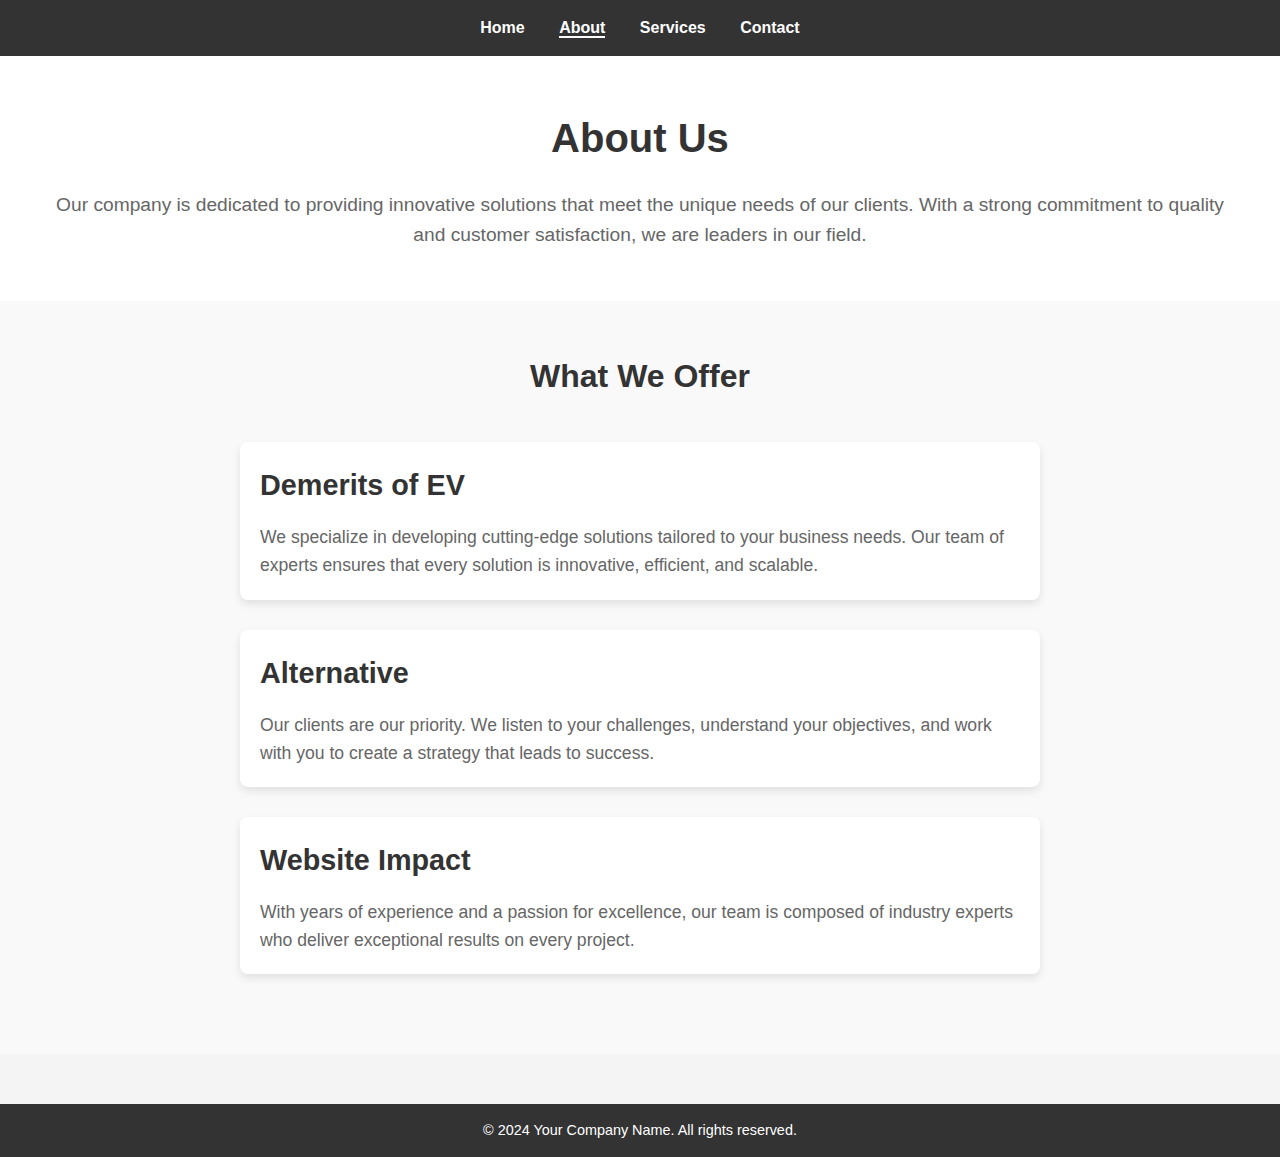
<file: about.html>
<!DOCTYPE html>
<html lang="en">
<head>
    <meta charset="UTF-8">
    <meta name="viewport" content="width=device-width, initial-scale=1.0">
    <meta http-equiv="X-UA-Compatible" content="IE=edge">
    <title>About Us</title>
    <link rel="stylesheet" href="style.css">
</head>
<body>
    <header>
        <nav>
            <ul>
                <li><a href="index.html">Home</a></li>
                <li><a href="about.html" class="active">About</a></li>
                <li><a href="services.html">Services</a></li>
                <li><a href="contact.html">Contact</a></li>
            </ul>
        </nav>
    </header>

    <section class="about-us">
        <div class="container">
            <h1>About Us</h1>
            <p>Our company is dedicated to providing innovative solutions that meet the unique needs of our clients. With a strong commitment to quality and customer satisfaction, we are leaders in our field.</p>
        </div>
    </section>

    <section class="subtopics">
        <div class="container">
            <h2>What We Offer</h2>

            <!-- Subtopic 1 -->
            <div class="subtopic subtopic1">
                <h3>Demerits of EV</h3>
                <p>We specialize in developing cutting-edge solutions tailored to your business needs. Our team of experts ensures that every solution is innovative, efficient, and scalable.</p>
            </div>

            <!-- Subtopic 2 -->
            <div class="subtopic subtopic2">
                <h3>Alternative</h3>
                <p>Our clients are our priority. We listen to your challenges, understand your objectives, and work with you to create a strategy that leads to success.</p>
            </div>

            <!-- Subtopic 3 -->
            <div class="subtopic subtopic3">
                <h3>Website Impact</h3>
                <p>With years of experience and a passion for excellence, our team is composed of industry experts who deliver exceptional results on every project.</p>
            </div>
        </div>
    </section>

    <footer>
        <p>&copy; 2024 Your Company Name. All rights reserved.</p>
    </footer>
</body>
</html>
</file>
<file: style.css>
/* Reset some default styles */
* {
    margin: 0;
    padding: 0;
    box-sizing: border-box;
}

body {
    font-family: Arial, sans-serif;
    line-height: 1.6;
    color: #333;
    background-color: #f4f4f4;
}

/* Navigation Styles */
header {
    background-color: #333;
    color: white;
    padding: 15px 0;
}

nav ul {
    list-style: none;
    text-align: center;
}

nav ul li {
    display: inline;
    margin: 0 15px;
}

nav ul li a {
    color: white;
    text-decoration: none;
    font-weight: bold;
}

nav ul li a.active {
    border-bottom: 2px solid white;
}

/* About Us Section */
.about-us {
    padding: 50px;
    background-color: #fff;
    text-align: center;
}

.about-us h1 {
    font-size: 2.5rem;
    color: #333;
    margin-bottom: 20px;
}

.about-us p {
    font-size: 1.2rem;
    color: #666;
}

/* Subtopics Section */
.subtopics {
    background-color: #f9f9f9;
    padding: 50px;
}

.subtopics h2 {
    text-align: center;
    font-size: 2rem;
    color: #333;
    margin-bottom: 40px;
}

.subtopic {
    margin: 30px auto;
    padding: 20px;
    background-color: #fff;
    border-radius: 8px;
    box-shadow: 0px 4px 8px rgba(0, 0, 0, 0.1);
    max-width: 800px;
}

.subtopic h3 {
    font-size: 1.8rem;
    color: #333;
    margin-bottom: 15px;
}

.subtopic p {
    font-size: 1.1rem;
    color: #666;
}

/* Footer */
footer {
    text-align: center;
    padding: 15px;
    background-color: #333;
    color: white;
    margin-top: 50px;
}

footer p {
    font-size: 0.9rem;
}
</file>
